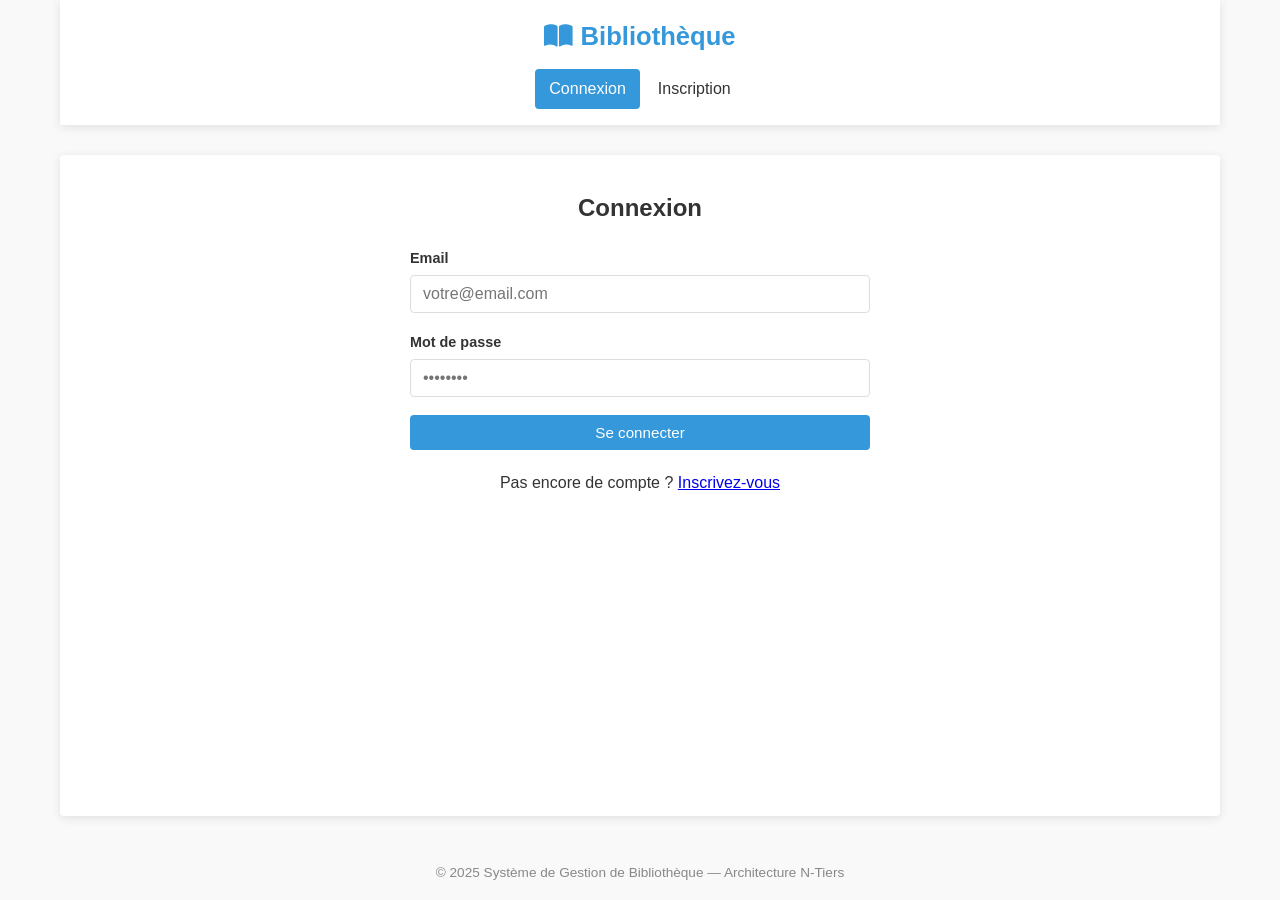
<file: frontend/index.html>
<!DOCTYPE html>
<html lang="fr">
<head>
    <meta charset="UTF-8">
    <meta name="viewport" content="width=device-width, initial-scale=1.0">
    <title>Système de Gestion de Bibliothèque</title>
    <link rel="stylesheet" href="css/styles.css">
    <link rel="stylesheet" href="https://cdnjs.cloudflare.com/ajax/libs/font-awesome/6.0.0-beta3/css/all.min.css">
</head>
<body>
    <div class="container">
        <header>
            <h1><i class="fas fa-book-open"></i> Bibliothèque</h1>
            <nav id="main-nav">
                <ul>
                    <li class="guest-only"><a href="#" class="nav-link" data-page="login">Connexion</a></li>
                    <li class="guest-only"><a href="#" class="nav-link" data-page="register">Inscription</a></li>
                    <li class="auth-required hidden"><a href="#" class="nav-link" data-page="books">Livres</a></li>
                    <li class="auth-required hidden"><a href="#" class="nav-link" data-page="loans">Mes emprunts</a></li>
                    <li class="auth-required hidden"><a href="#" class="nav-link" data-page="profile">Mon profil</a></li>
                    <li class="auth-required hidden"><a href="#" id="logout-link"><i class="fas fa-sign-out-alt"></i> Déconnexion</a></li>
                </ul>
            </nav>
        </header>

        <main id="content">
            <div id="loading" class="hidden">
                <div class="spinner"></div>
                <p>Chargement en cours...</p>
            </div>

            <div id="message-container" class="hidden">
                <div id="message"></div>
            </div>

            <div id="page-content"></div>
        </main>

        <footer>
            <p>&copy; 2025 Système de Gestion de Bibliothèque &mdash; Architecture N-Tiers</p>
        </footer>
    </div>

    <script src="js/config.js"></script>
    <script src="js/auth.js"></script>
    <script src="js/api.js"></script>
    <script src="js/ui.js"></script>
    <script src="js/app.js"></script>
</body>
</html>
</file>
<file: frontend/css/styles.css>
/* ===== Variables ===== */
:root {
    --primary: #3498db;
    --primary-dark: #2980b9;
    --success: #2ecc71;
    --warning: #f39c12;
    --error: #e74c3c;
    --text: #333;
    --bg: #f9f9f9;
    --white: #ffffff;
    --border: #ddd;
    --shadow: 0 2px 10px rgba(0,0,0,0.1);
    --radius: 4px;
    --transition: all 0.25s ease;
}

/* ===== Reset ===== */
*, *::before, *::after { margin: 0; padding: 0; box-sizing: border-box; }

body {
    font-family: 'Segoe UI', Tahoma, Geneva, Verdana, sans-serif;
    line-height: 1.6;
    color: var(--text);
    background-color: var(--bg);
}

/* ===== Layout ===== */
.container {
    max-width: 1200px;
    margin: 0 auto;
    padding: 0 20px;
    min-height: 100vh;
    display: flex;
    flex-direction: column;
}

/* ===== Header ===== */
header {
    background: var(--white);
    padding: 16px 0;
    box-shadow: var(--shadow);
    margin-bottom: 30px;
}

header h1 {
    color: var(--primary);
    text-align: center;
    margin-bottom: 12px;
    font-size: 1.6rem;
}

nav ul {
    display: flex;
    justify-content: center;
    flex-wrap: wrap;
    list-style: none;
    gap: 4px;
}

nav ul li a {
    color: var(--text);
    text-decoration: none;
    padding: 7px 14px;
    border-radius: var(--radius);
    transition: var(--transition);
    display: block;
}

nav ul li a:hover,
nav ul li a.active {
    background-color: var(--primary);
    color: var(--white);
}

/* ===== Main ===== */
main {
    flex: 1;
    padding: 24px;
    background: var(--white);
    border-radius: var(--radius);
    box-shadow: var(--shadow);
    margin-bottom: 30px;
    position: relative;
    min-height: 300px;
}

/* ===== Footer ===== */
footer {
    text-align: center;
    padding: 16px 0;
    color: #888;
    font-size: 0.85rem;
}

/* ===== Forms ===== */
.form-container {
    max-width: 480px;
    margin: 0 auto;
    padding: 10px;
}

.form-group { margin-bottom: 18px; }

.form-group label {
    display: block;
    margin-bottom: 5px;
    font-weight: 600;
    font-size: 0.9rem;
}

.form-control {
    width: 100%;
    padding: 9px 12px;
    border: 1px solid var(--border);
    border-radius: var(--radius);
    font-size: 1rem;
    transition: var(--transition);
}

.form-control:focus {
    outline: none;
    border-color: var(--primary);
    box-shadow: 0 0 0 3px rgba(52,152,219,0.15);
}

textarea.form-control { min-height: 80px; resize: vertical; }

/* ===== Buttons ===== */
.btn {
    display: inline-block;
    background-color: var(--primary);
    color: var(--white);
    padding: 9px 20px;
    border: none;
    border-radius: var(--radius);
    cursor: pointer;
    font-size: 0.95rem;
    transition: var(--transition);
    text-decoration: none;
}

.btn:hover { background-color: var(--primary-dark); }
.btn-block { display: block; width: 100%; text-align: center; }
.btn-secondary { background-color: #95a5a6; }
.btn-secondary:hover { background-color: #7f8c8d; }
.btn-danger { background-color: var(--error); }
.btn-danger:hover { background-color: #c0392b; }
.btn-success { background-color: var(--success); }
.btn-success:hover { background-color: #27ae60; }
.btn-sm { padding: 5px 12px; font-size: 0.85rem; }

/* ===== Messages ===== */
#message-container { margin-bottom: 20px; }

#message {
    padding: 10px 16px;
    border-radius: var(--radius);
    font-size: 0.95rem;
}

.success { background: rgba(46,204,113,0.15); border: 1px solid var(--success); color: #27ae60; }
.error   { background: rgba(231,76,60,0.15);  border: 1px solid var(--error);   color: #c0392b; }
.warning { background: rgba(243,156,18,0.15); border: 1px solid var(--warning); color: #d35400; }

/* ===== Utilities ===== */
.hidden   { display: none !important; }
.text-center { text-align: center; }
.mt-10 { margin-top: 10px; }
.mt-20 { margin-top: 20px; }
.mb-10 { margin-bottom: 10px; }
.mb-20 { margin-bottom: 20px; }

/* ===== Spinner ===== */
.spinner {
    width: 40px; height: 40px;
    margin: 20px auto;
    border: 4px solid rgba(0,0,0,0.1);
    border-radius: 50%;
    border-top-color: var(--primary);
    animation: spin 0.8s linear infinite;
}

@keyframes spin { to { transform: rotate(360deg); } }

#loading {
    position: absolute;
    inset: 0;
    background: rgba(255,255,255,0.85);
    display: flex;
    flex-direction: column;
    justify-content: center;
    align-items: center;
    z-index: 100;
    border-radius: var(--radius);
}

/* ===== Search bar ===== */
.search-bar {
    display: flex;
    gap: 10px;
    margin-bottom: 20px;
}

.search-bar .form-control { flex: 1; }

/* ===== Book cards ===== */
.card-container {
    display: grid;
    grid-template-columns: repeat(auto-fill, minmax(280px, 1fr));
    gap: 20px;
    margin-top: 10px;
}

.card {
    border: 1px solid var(--border);
    border-radius: var(--radius);
    overflow: hidden;
    transition: var(--transition);
}

.card:hover {
    transform: translateY(-4px);
    box-shadow: 0 6px 18px rgba(0,0,0,0.1);
}

.card-header { background: var(--primary); color: var(--white); padding: 14px 16px; }
.card-header h3 { font-size: 1rem; margin: 0; }
.card-body { padding: 14px 16px; font-size: 0.9rem; line-height: 1.8; }
.card-footer { padding: 12px 16px; background: #f5f5f5; border-top: 1px solid var(--border); }

.badge {
    display: inline-block;
    padding: 2px 8px;
    border-radius: 12px;
    font-size: 0.75rem;
    font-weight: 600;
}

.badge-success { background: rgba(46,204,113,0.2); color: #27ae60; }
.badge-warning { background: rgba(243,156,18,0.2); color: #d35400; }
.badge-error   { background: rgba(231,76,60,0.2);  color: #c0392b; }

/* ===== Book details ===== */
.book-details h2 { margin-bottom: 20px; color: var(--primary); }

.book-info { margin-bottom: 20px; }
.book-info p { padding: 6px 0; border-bottom: 1px solid #eee; font-size: 0.95rem; }

.category-list { display: flex; flex-wrap: wrap; gap: 6px; margin-top: 4px; }
.category-tag {
    background: rgba(52,152,219,0.12);
    color: var(--primary);
    padding: 2px 10px;
    border-radius: 12px;
    font-size: 0.8rem;
}

/* ===== Profile ===== */
.profile-container { max-width: 600px; margin: 0 auto; }

.profile-header { text-align: center; margin-bottom: 28px; }

.profile-avatar {
    width: 90px; height: 90px;
    border-radius: 50%;
    background: var(--primary);
    color: var(--white);
    display: flex;
    justify-content: center;
    align-items: center;
    font-size: 1.8rem;
    font-weight: 700;
    margin: 0 auto 12px;
}

.profile-info-item {
    display: flex;
    padding: 10px 0;
    border-bottom: 1px solid #eee;
    font-size: 0.95rem;
}

.profile-info-label { font-weight: 600; width: 140px; flex-shrink: 0; }
.profile-info-value { flex: 1; }

/* ===== Loans table ===== */
.loans-table { width: 100%; border-collapse: collapse; margin-top: 10px; font-size: 0.9rem; }
.loans-table th, .loans-table td { padding: 10px 14px; border: 1px solid var(--border); text-align: left; }
.loans-table th { background: var(--primary); color: var(--white); }
.loans-table tr:nth-child(even) { background: #f9f9f9; }
.loans-table tr:hover { background: #eef6fd; }

/* ===== Page header ===== */
.page-header {
    display: flex;
    justify-content: space-between;
    align-items: center;
    margin-bottom: 20px;
    flex-wrap: wrap;
    gap: 10px;
}

/* ===== Pagination ===== */
.pagination {
    display: flex;
    justify-content: center;
    align-items: center;
    gap: 8px;
    margin-top: 20px;
}

.pagination span { font-size: 0.9rem; color: #666; }

/* ===== Responsive ===== */
@media (max-width: 600px) {
    .card-container { grid-template-columns: 1fr; }
    .profile-info-item { flex-direction: column; }
    .profile-info-label { width: 100%; }
    .loans-table { font-size: 0.8rem; }
    .loans-table th, .loans-table td { padding: 7px 8px; }
}
</file>
